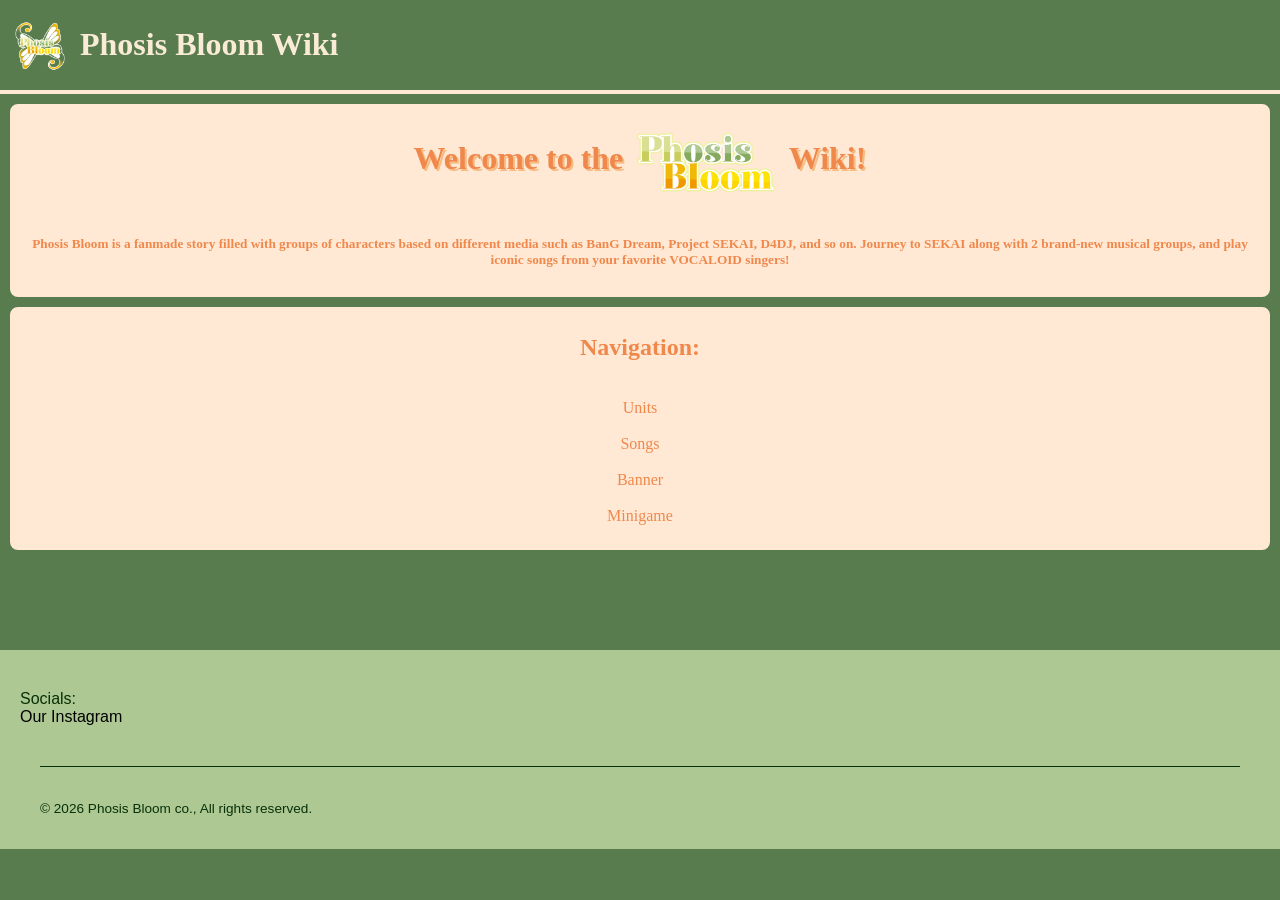
<file: index.html>
<!DOCTYPE html>
<html lang="en">
<link rel="stylesheet" href="style.css">
<style>

</style>

<head>
    <meta charset="UTF-8">
    <meta name="viewport" content="width=device-width, initial-scale=1.0">
    <title>Phosis Bloom Wiki</title>
    <link rel="icon" type="image/x-icon" href="favicon.ico">
</head>

<body>
<div>
    <a href="home.html"><img id="ico" src="Phobloom.png"></a>
    <h1 id="tite">Phosis Bloom Wiki</h1>
    <hr id="top"/>
</div>

<div class="content">
<h1 style="text-shadow:2px 2px #f5bc83">Welcome to the <img id="titeimg" src="phostite.png" > Wiki! </h1>
<h5>Phosis Bloom is a fanmade story filled with groups of characters based  on different media such as BanG Dream, Project SEKAI, D4DJ, and so on. 
    Journey to SEKAI along with 2 brand-new musical groups, and play iconic songs from your favorite VOCALOID singers! </h5>
</div>
<div class="content">
    <h2>Navigation:</h2><br>
    <a href="Units/units.html">Units</a><br>
    <a href="Songs/songs.html">Songs</a><br>
    <a href="Banner/banner.html">Banner</a><br>
    <a href="rockpaperscissor.html">Minigame</a><br>
</div>

<footer class="site-footer">
    Socials:
        <br><a href="https://www.instagram.com/phosisbloom/" style="color:black">Our Instagram</a>
    <div class="footer-bottom">
    <p>&copy; 2026 Phosis Bloom co., All rights reserved.</p>
  </div>
</footer>

</body>


</html>
</file>
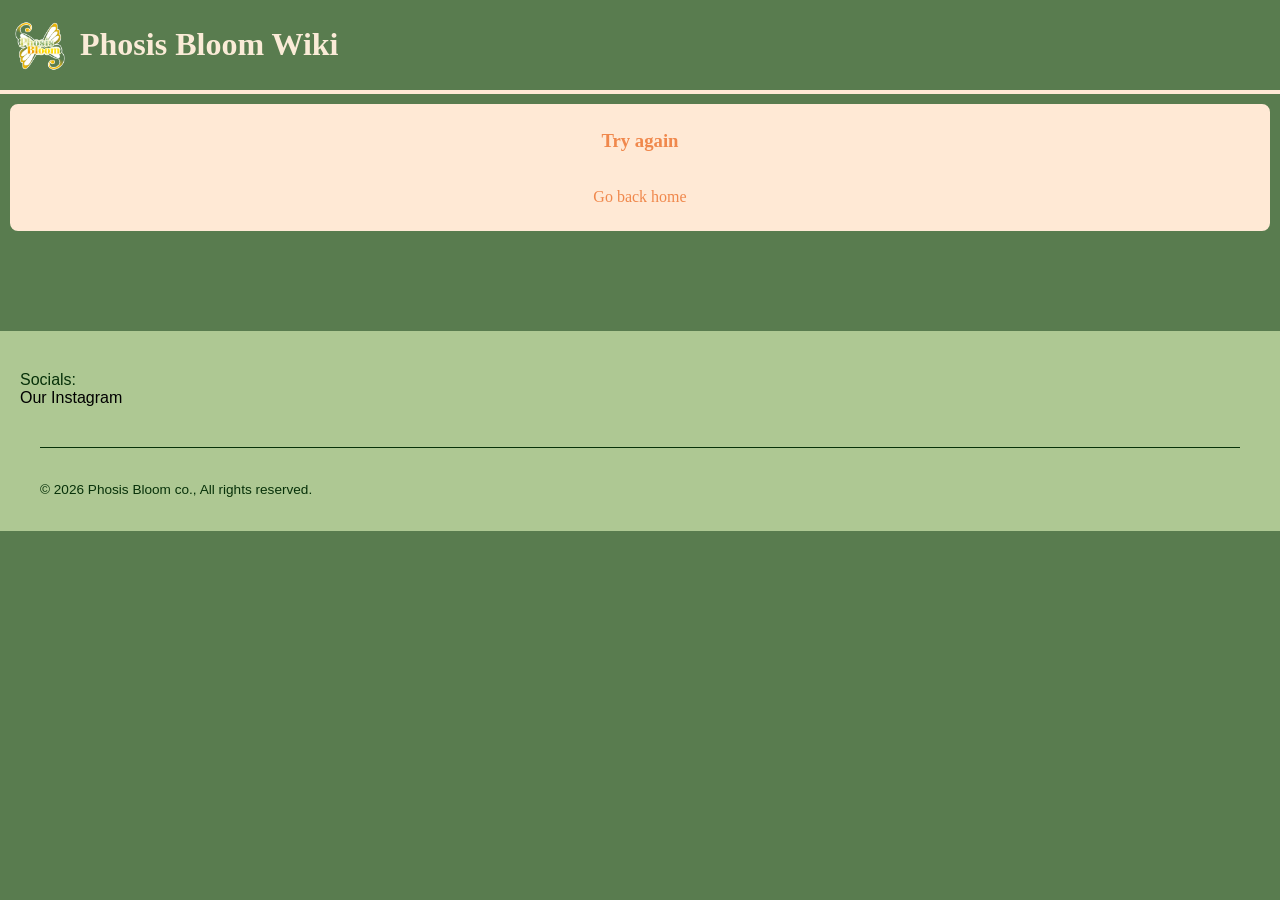
<file: rockpaperscissor.html>
<!DOCTYPE html>
<html lang="en">
<link rel="stylesheet" href="style.css">

<style>

</style>
<script src="rpsgame.js"></script>

<head>
    <meta charset="UTF-8">
    <meta name="viewport" content="width=device-width, initial-scale=1.0">
    <title>Phosis Bloom Wiki</title>
</head>

<body>
<div>
    <a href="index.html"><img id="ico" src="Phobloom.png"></a>
    <h1 id="tite">Phosis Bloom Wiki</h1>
    <hr id="top"/>
</div>

<div class="content">
    <a href="rockpaperscissor.html"><h3>Try again</h3></a><br>
    <a href="index.html">Go back home</a><br>
</div>

<footer class="site-footer">
    Socials:
        <br><a href="https://www.instagram.com/phosisbloom/" style="color:black">Our Instagram</a>
    <div class="footer-bottom">
    <p>&copy; 2026 Phosis Bloom co., All rights reserved.</p>
  </div>
</footer>

</body>


</html>
</file>
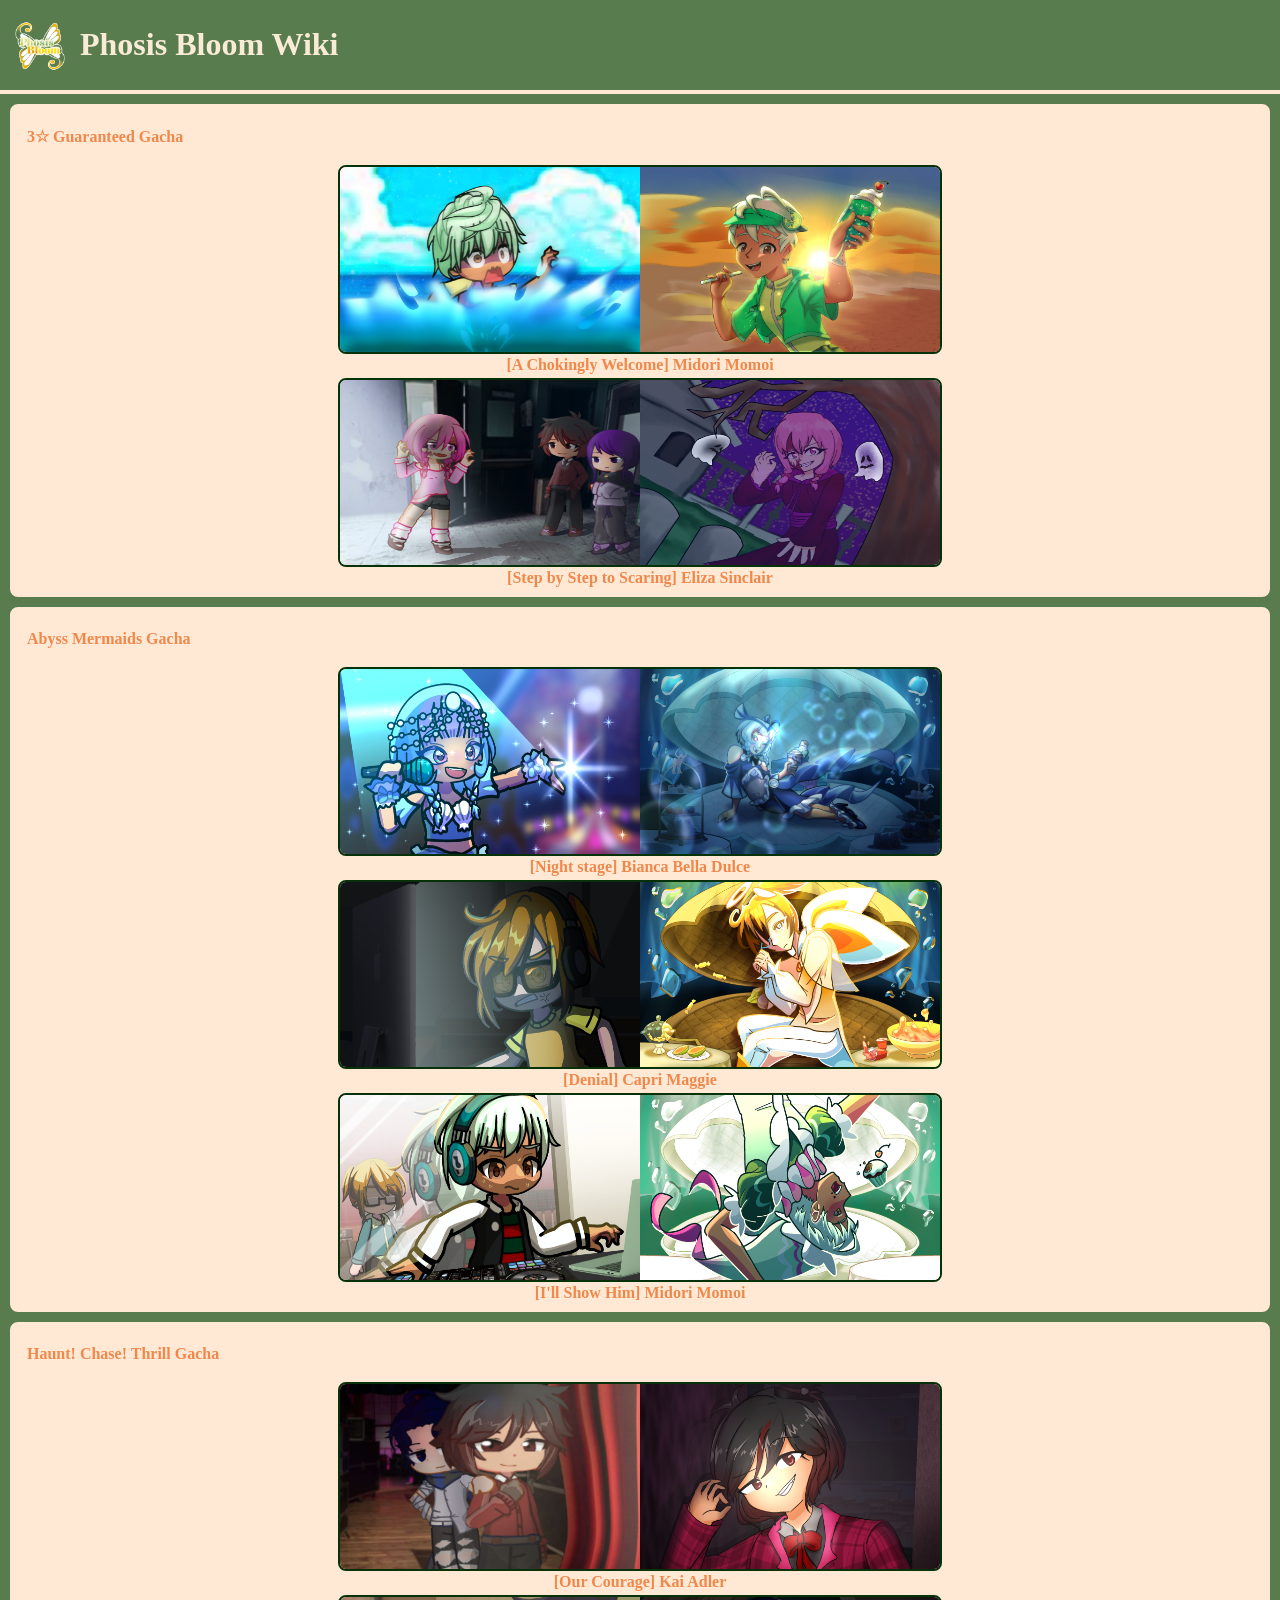
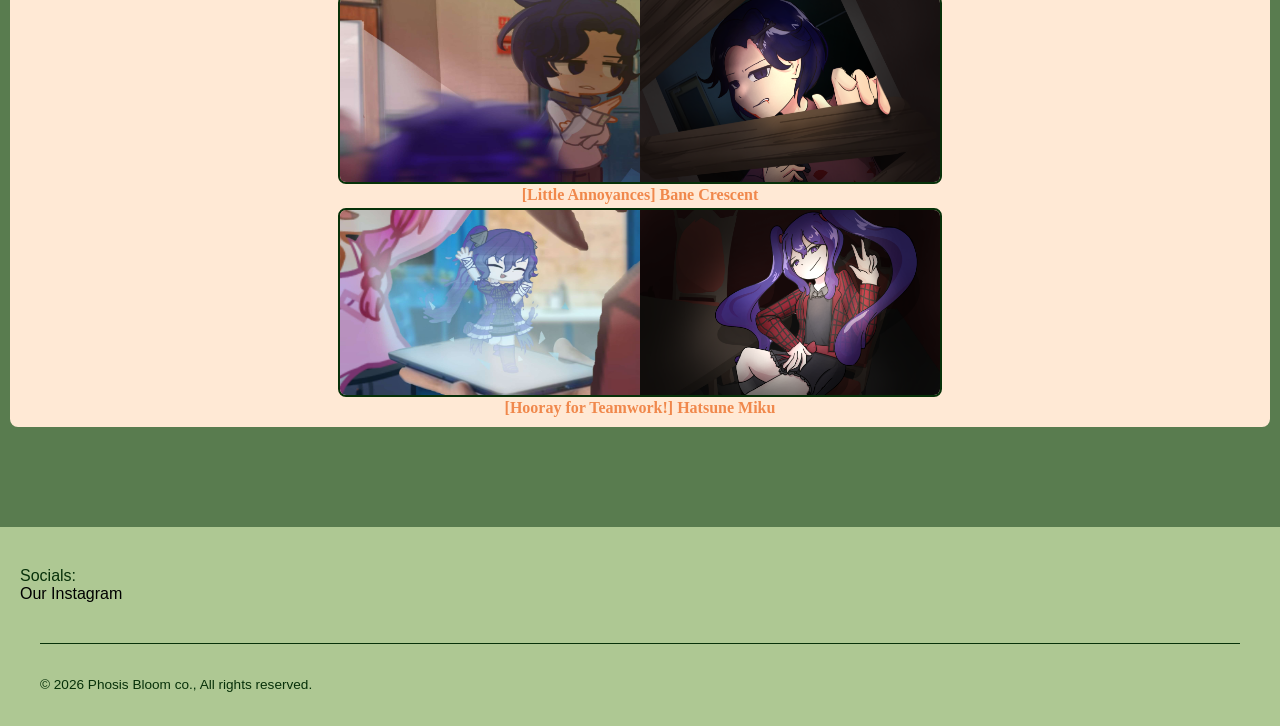
<file: Banner/banner.html>
<!DOCTYPE html>
<html lang="en">
<link rel="stylesheet" href="../style.css">
<style>

</style>

<head>
    <meta charset="UTF-8">
    <meta name="viewport" content="width=device-width, initial-scale=1.0">
    <title>Phosis Bloom Wiki</title>
</head>

<body>
<div>
    <a href="../index.html"><img id="ico" src="../Phobloom.png"></a>
    <h1 id="tite">Phosis Bloom Wiki</h1>
    <hr id="top"/>
</div>

<div class="content">
    <p id="Gtite"><strong>3☆ Guaranteed Gacha</strong></p>
    <table style="width:100%;font-weight:bold;">
        <tbody>
            <tr>
                <td colspan="2">
                <div class="cardsc">
                    <img alt="A chokingly welcome" src="Cards/untrmido.png" width="300" height="185">
                    <img alt="A chokingly welcome" src="Cards/Midoritr.png" width="300" height="185">
                    <br>
                </div>
                <div>
                    <span class="cardtxt">
                     [A Chokingly Welcome]  
                    <a href="../Units/units.html" title="Midori">Midori Momoi</a>
                    </span>
                </div>
                </td>
            </tr>
            <tr>
                <td colspan="2">
                <div class="cardsc">
                    <img alt="Step by step to scaring" src="Cards/1stUntr Eliza.png" width="300" height="185">
                    <img alt="Step by step to scaring" src="Cards/trainedErza.png" width="300" height="185">
                    <br>
                </div>
                <div>
                    <span class="cardtxt">
                     [Step by Step to Scaring]  
                    <a href="../Units/units.html" title="Eliza">Eliza Sinclair</a>
                    </span>
                </div>
                </td>
            </tr>
        </tbody>
    </table>
</div>
<div class="content">
    <p id="Gtite"><strong>Abyss Mermaids Gacha</strong></p>
        <table style="width:100%;font-weight:bold">
            <tbody>
            <tr>
                <td colspan="2">
                <div class="cardsc">
                    <img alt="Night Stage" src="Cards/b1bellauntr.png" width="300" height="185">
                    <img alt="Night Stage" src="Cards/b1bellatr.png" width="300" height="185">
                    <br>
                </div>
                <div>
                    <span class="cardtxt">
                     [Night stage]  
                    <a href="../Units/units.html" title="Bella">Bianca Bella Dulce</a>
                    </span>
                </div>
                </td>
            </tr>
            <tr>
                <td colspan="2">
                <div class="cardsc">
                    <img alt="Denial" src="Cards/b1jadeyuntr.png" width="300" height="185">
                    <img alt="Denial" src="Cards/b1magtr.png" width="300" height="185">
                    <br>
                </div>
                <div>
                    <span class="cardtxt">
                     [Denial]  
                    <a href="../Units/units.html" title="Mag">Capri Maggie</a>
                    </span>
                </div>
                </td>
            </tr>
            <tr>
                <td colspan="2">
                <div class="cardsc">
                    <img alt="I'll Show Him" src="Cards/b1midountr.png" width="300" height="185">
                    <img alt="I'll Show Him" src="Cards/b1midotr.png" width="300" height="185">
                    <br>
                </div>
                <div>
                    <span class="cardtxt">
                     [I'll Show Him]  
                    <a href="../Units/units.html" title="Midori">Midori Momoi</a>
                    </span>
                </div>
                </td>
            </tr>
        </tbody>
    </table>
</div>
<div class="content">
        <p id="Gtite"><strong>Haunt! Chase! Thrill Gacha</strong></p>
        <table style="width:100%;font-weight:bold">
            <tbody>
            <tr>
                <td colspan="2">
                <div class="cardsc">
                    <img alt="Our Courage" src="Cards/K1untr Kai.jpg" width="300" height="185">
                    <img alt="Our Courage" src="Cards/K1kaitr.png" width="300" height="185">
                    <br>
                </div>
                <div>
                    <span class="cardtxt">
                     [Our Courage]  
                    <a href="../Units/units.html" title="Kai">Kai Adler</a>
                    </span>
                </div>
                </td>
            </tr>
            <tr>
                <td colspan="2">
                <div class="cardsc">
                    <img alt="Little Annoyances" src="Cards/K1untr Bane.jpg" width="300" height="185">
                    <img alt="Little Annoyances" src="Cards/K1banetr.png" width="300" height="185">
                    <br>
                </div>
                <div>
                    <span class="cardtxt">
                     [Little Annoyances]  
                    <a href="../Units/units.html" title="Bane">Bane Crescent</a>
                    </span>
                </div>
                </td>
            </tr>
            <tr>
                <td colspan="2">
                <div class="cardsc">
                    <img alt="Hooray for Teamwork!" src="Cards/K1untr Miku.jpg" width="300" height="185">
                    <img alt="Hooray for Teamwork!" src="Cards/K1mikutr.png" width="300" height="185">
                    <br>
                </div>
                <div>
                    <span class="cardtxt">
                     [Hooray for Teamwork!]  
                    <a href="../Units/units.html" title="Miku">Hatsune Miku</a>
                    </span>
                </div>
                </td>
            </tr>
        </tbody>
    </table>
</div>

<footer class="site-footer">
    Socials:
        <br><a href="https://www.instagram.com/phosisbloom/" style="color:black">Our Instagram</a>
    <div class="footer-bottom">
    <p>&copy; 2026 Phosis Bloom co., All rights reserved.</p>
  </div>
</footer>

</body>
</html>
</file>
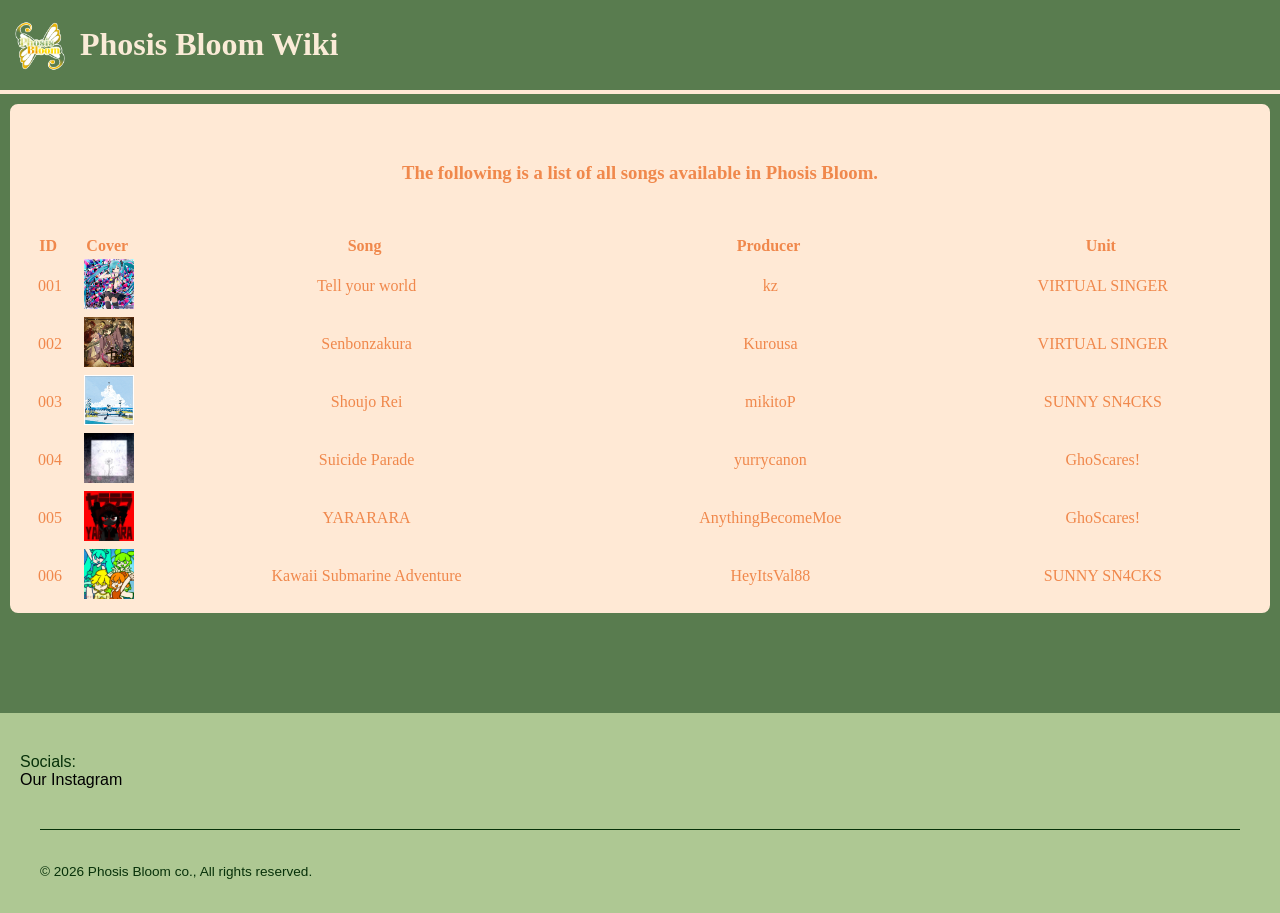
<file: Songs/songs.html>
<!DOCTYPE html>
<html lang="en">
<link rel="stylesheet" href="../style.css">
<style>

</style>

<head>
    <meta charset="UTF-8">
    <meta name="viewport" content="width=device-width, initial-scale=1.0">
    <title>Phosis Bloom Wiki</title>
</head>

<body>
<div>
    <a href="../index.html"><img id="ico" src="../Phobloom.png"></a>
    <h1 id="tite">Phosis Bloom Wiki</h1>
    <hr id="top"/>
</div>

<div class="content">
<p style="text-align: left"><h3>The following is a list of all songs available in Phosis Bloom.</h3></p>
<table style="width: 100%;text-align:center;white-space:pre;">
    <thead>
        <tr>
            <th>ID </th>
            <th>Cover </th>
            <th>Song </th>
            <th>Producer </th>
            <th>Unit </th>
        </tr>
    </thead>
    <tbody>
        <tr>
        <td>001</td>
        <td style="width:50px; white-space:normal;">
            <img alt=" Cover" src="Covers/Tell_Your_World_Game_Cover.png" width="50" height="50">
        </td>
        <td style="White-space:normal">
            Tell your world
        </td>
        <td style="white-space:normal;">kz</td>
        <td>VIRTUAL SINGER</td>
        </tr>
        <tr>
        <td>002</td>
        <td style="width:50px; white-space:normal;">
            <img alt="Cover" src="Covers/Senbonzakura_Game_Cover.png" width="50" height="50">
        </td>
        <td style="White-space:normal">
            Senbonzakura
        </td>
        <td style="white-space:normal;">Kurousa</td>
        <td>VIRTUAL SINGER</td>
        </tr>
        <tr>
        <td>003</td>
        <td style="width:50px; white-space:normal;">
            <img alt="Cover" src="Covers/Shoujorei_Game_Cover.webp" width="50" height="50">
        </td>
        <td style="White-space:normal">
            Shoujo Rei
        </td>
        <td style="white-space:normal;">mikitoP</td>
        <td>SUNNY SN4CKS</td>
        </tr>
        <tr>
        <td>004</td>
        <td style="width:50px; white-space:normal;">
            <img alt="Cover" src="Covers/Suicide_Parade_Game_Cover.webp" width="50" height="50">
        </td>
        <td style="White-space:normal">
            Suicide Parade
        </td>
        <td style="white-space:normal;">yurrycanon</td>
        <td>GhoScares!</td>
        </tr>
        <tr>
        <td>005</td>
        <td style="width:50px; white-space:normal;">
            <img alt="Cover" src="Covers/yararara_cover.jpg" width="50" height="50">
        </td>
        <td style="White-space:normal">
            YARARARA
        </td>
        <td style="white-space:normal;">AnythingBecomeMoe</td>
        <td>GhoScares!</td>
        </tr>
        <tr>
        <td>006</td>
        <td style="width:50px; white-space:normal;">
            <img alt="Cover" src="Covers/Kawaii Submarine Adventure.jpe" width="50" height="50">
        </td>
        <td style="White-space:normal">
            Kawaii Submarine Adventure
        </td>
        <td style="white-space:normal;">HeyItsVal88</td>
        <td>SUNNY SN4CKS</td>
        </tr>
    </tbody>
</table>
</div>


<footer class="site-footer">
    Socials:
        <br><a href="https://www.instagram.com/phosisbloom/" style="color:black">Our Instagram</a>
    <div class="footer-bottom">
    <p>&copy; 2026 Phosis Bloom co., All rights reserved.</p>
  </div>
</footer>

</body>
</html>
</file>
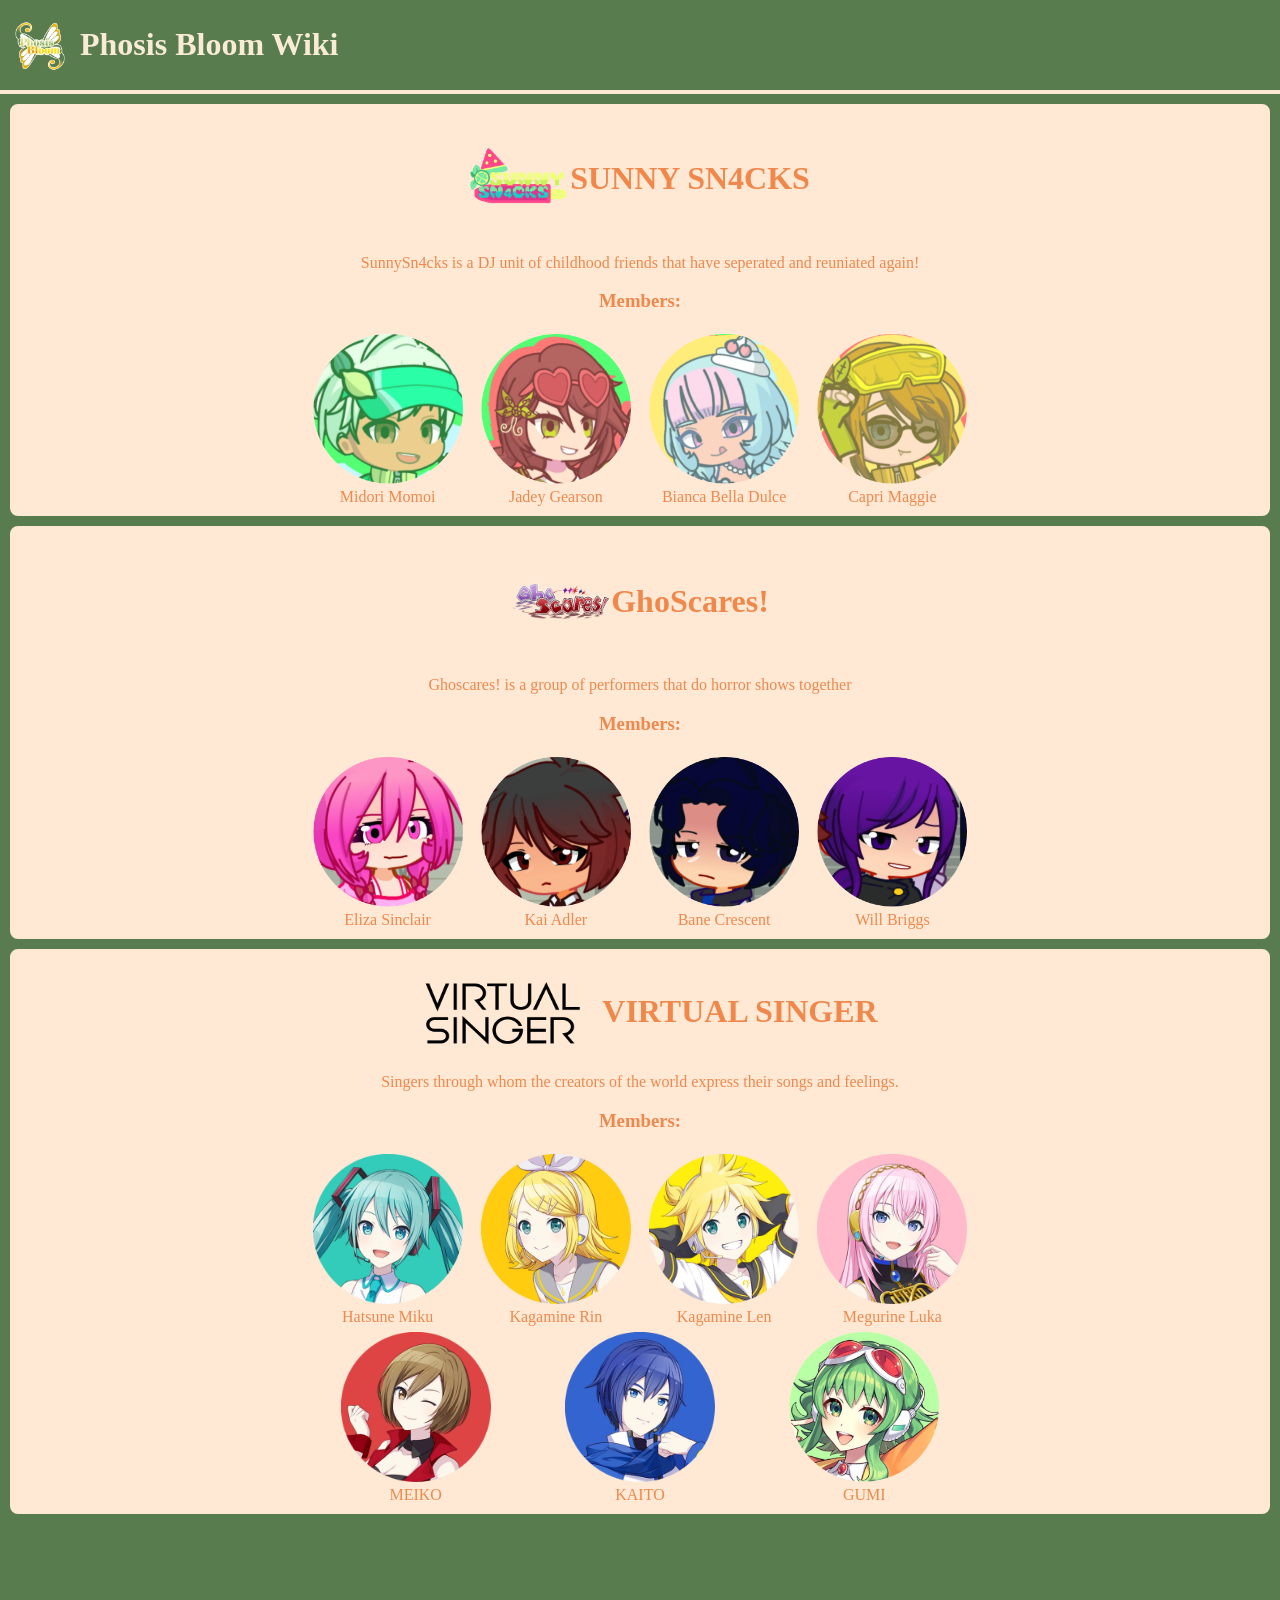
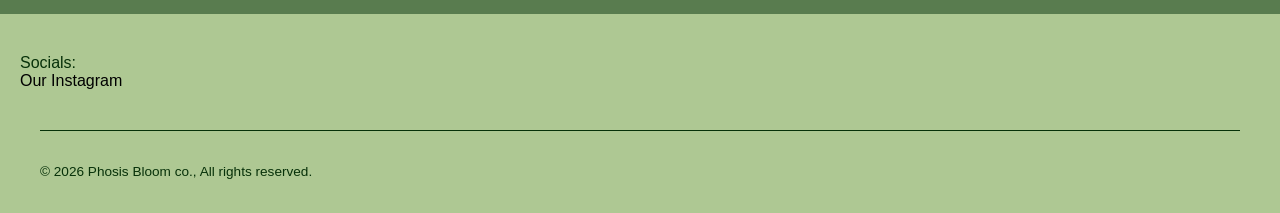
<file: Units/units.html>
<!DOCTYPE html>
<html lang="en">
<link rel="stylesheet" href="../style.css">
<style>

</style>

<head>
    <meta charset="UTF-8">
    <meta name="viewport" content="width=device-width, initial-scale=1.0">
    <title>Phosis Bloom Wiki</title>
</head>

<body>
<div>
    <a href="../index.html"><img id="ico" src="../Phobloom.png"></a>
    <h1 id="tite">Phosis Bloom Wiki</h1>
    <hr id="top"/>
</div>

<div class="content">
    <h1><img src="../sunnys.png" style="width:100px;height:100px;vertical-align: middle;">SUNNY SN4CKS</h1>
    SunnySn4cks is a DJ unit of childhood friends that have seperated and reuniated again!
    <h3>Members:</h3>
    <table style="width:675px;margin:auto">
        <tbody>
            <td style="text-align: center;">
                <a href="units.html" title="Midori">
                    <img src="Midoico.png" style="height:150px;height:150px;">
                </a>
                <br>
                <a href="https://www.wattpad.com/1532130392-bright-bloomy-sunny-sn4cks-members" title="Midori">Midori Momoi</a>
            </td>
            <td style="text-align: center;">
                <a href="units.html" title="Jadey">
                    <img src="Jadeyico.png" style="height:150px;height:150px;">
                </a>
                <br>
                <a href="https://www.wattpad.com/1532130392-bright-bloomy-sunny-sn4cks-members" title="Jadey">Jadey Gearson</a>
            </td>
            <td style="text-align: center;">
                <a href="units.html" title="Bella">
                    <img src="Bellaico.png" style="height:150px;height:150px;">
                </a>
                <br>
                <a href="https://www.wattpad.com/1532130392-bright-bloomy-sunny-sn4cks-members" title="Bella">Bianca Bella Dulce</a>
            </td>
            <td style="text-align: center;">
                <a href="units.html" title="Mag">
                    <img src="Magico.png" style="height:150px;height:150px;">
                </a>
                <br>
                <a href="https://www.wattpad.com/1532130392-bright-bloomy-sunny-sn4cks-members" title="Mag">Capri Maggie</a>
            </td>
        </tbody>
    </table>
</div>

<div class="content">
    <h1><img src="../Ghosca.png" style="width:100px;height:100px;vertical-align: middle;">GhoScares!</h1>
    Ghoscares! is a group of performers that do horror shows together
    <h3>Members:</h3>
    <table style="width:675px;margin:auto">
        <tbody>
            <td style="text-align: center;">
                <a href="units.html" title="Eliza">
                    <img src="Elizico.png" style="height:150px;height:150px;">
                </a>
                <br>
                <a href="https://characterhub.com/character/eliza-sinclair" title="Eliza">Eliza Sinclair</a>
            </td>
            <td style="text-align: center;">
                <a href="units.html" title="Eliza">
                    <img src="Kaiico.png" style="height:150px;height:150px;">
                </a>
                <br>
                <a href="uhttps://characterhub.com/character/kai-adler" title="Kai">Kai Adler</a>
            </td>
            <td style="text-align: center;">
                <a href="units.html" title="Bane Crescent">
                    <img src="Baneico.png" style="height:150px;height:150px;">
                </a>
                <br>
                <a href="https://characterhub.com/character/bane-crescent" title="Bane">Bane Crescent</a>
            </td>
            <td style="text-align: center;">
                <a href="units.html" title="Will">
                    <img src="Willico.png" style="height:150px;height:150px;">
                </a>
                <br>
                <a href="https://characterhub.com/character/will-briggs" title="Will">Will Briggs</a>
            </td>
        </tbody>
    </table>
</div>

<div class="content">
    <h1><img src="../ViruSing.png" style="width:200px;height:75px;vertical-align: middle;">VIRTUAL SINGER</h1>
    Singers through whom the creators of the world express their songs and feelings. 
    <h3>Members:</h3>
    <table style="width:675px;margin:auto">
        <tbody>
            <td style="text-align: center;">
                <a href="https://vocaloid.fandom.com/wiki/Hatsune_Miku" title="Miku">
                    <img src="Mikiico.webp" style="height:150px;height:150px;">
                </a>
                <br>
                <a href="https://vocaloid.fandom.com/wiki/Hatsune_Miku" title="Miku">Hatsune Miku</a>
            </td>
            <td style="text-align: center;">
                <a href="https://vocaloid.fandom.com/wiki/Kagamine_Rin_%26_Len" title="Rin">
                    <img src="Rinico.webp" style="height:150px;height:150px;">
                </a>
                <br>
                <a href="https://vocaloid.fandom.com/wiki/Kagamine_Rin_%26_Len" title="Rin">Kagamine Rin</a>
            </td>
            <td style="text-align: center;">
                <a href="https://vocaloid.fandom.com/wiki/Kagamine_Rin_%26_Len" title="Len">
                    <img src="Lenico.webp" style="height:150px;height:150px;">
                </a>
                <br>
                <a href="https://vocaloid.fandom.com/wiki/Kagamine_Rin_%26_Len" title="Len">Kagamine Len</a>
            </td>
            <td style="text-align: center;">
                <a href="https://vocaloid.fandom.com/wiki/Megurine_Luka" title="Luka">
                    <img src="Lukaico.webp" style="height:150px;height:150px;">
                </a>
                <br>
                <a href="https://vocaloid.fandom.com/wiki/Megurine_Luka" title="Luka">Megurine Luka</a>
            </td>
        </tbody>
    </table>
        <table style="width:675px;margin:auto">
        <tbody>
            <td style="text-align: center;">
                <a href="https://vocaloid.fandom.com/wiki/MEIKO" title="Meiko">
                    <img src="Meiico.webp" style="height:150px;height:150px;">
                </a>
                <br>
                <a href="https://vocaloid.fandom.com/wiki/MEIKO" title="Meiko">MEIKO</a>
            </td>
            <td style="text-align: center;">
                <a href="https://vocaloid.fandom.com/wiki/KAITO" title="Kaito">
                    <img src="Kaiico.webp" style="height:150px;height:150px;">
                </a>
                <br>
                <a href="https://vocaloid.fandom.com/wiki/KAITO" title="Kaito">KAITO</a>
            </td>
            <td style="text-align: center;">
                <a href="https://vocaloid.fandom.com/wiki/GUMI" title="Gumi">
                    <img src="Gumiico.png" style="height:150px;height:150px;">
                </a>
                <br>
                <a href="https://vocaloid.fandom.com/wiki/GUMI" title="Gumi">GUMI</a>
            </td>
        </tbody>
    </table>
</div>

<footer class="site-footer">
    Socials:
    <br><a href="https://www.instagram.com/phosisbloom/" style="color:black">Our Instagram</a>
    <div class="footer-bottom">
    <p>&copy; 2026 Phosis Bloom co., All rights reserved.</p>
  </div>
</footer>


</body>
</html>
</file>
<file: style.css>
body {
    /*background-image:linear-gradient(to bottom, rgba(179, 233, 206,1),rgba(179, 233, 206,0.5));
    background-repeat: no-repeat;
    background-size:cover;*/
    background-color: #597C4F;
    color:rgb(240, 136, 76);
    margin:0px;
}

#tite {
    text-align: left;
    padding: 5px;
    color:antiquewhite;
    font-family: 'trebuchet MS';
}

#top {
    height:4px;
    border-width:0;
    color:gray;
    background-color:rgb(255, 233, 213);
    margin: 0px;
}

#ico {
    width:50px;
    height:50px;
    float:left;
    padding-left:15px;
    padding-right:15px;
}

.content {
    border: 2px solid rgb(255, 233, 213);
    background-color: rgb(255, 233, 213);
    border-radius: 8px;
    padding: 5px;
    margin: 10px;
    display: flex;
    flex-direction: column;
    flex-basis: 250px;
    text-align: center;
}

#titeimg {
    width:150px;
    height:60px;
    margin: 0px;
    padding:0px;
    vertical-align: middle;
}

a:link {
  text-decoration: none;
  color:rgb(240, 136, 76);
}

a:visited {
  text-decoration: none;
  color:rgb(240, 136, 76);
}

a:hover {
  text-decoration: underline;
  color:rgb(240, 136, 76);
}

a:active {
  text-decoration: underline;
  color:rgb(240, 136, 76);
}

.site-footer {
  background-color: #AEC893;
  color: #073109;
  padding: 40px 20px 20px 20px;
  font-family: sans-serif;
  margin-top: 100px;
}

.footer-bottom {
  max-width: 1200px;
  margin: 40px auto 0 auto;
  padding-top: 20px;
  border-top: 1px solid #073109;
  font-size: 0.85rem;
  color: #073109;
}

#Gtite {
  text-align: left;
  margin-left:10px;
}

.cardsc {
  display:inline-flex;
  width:600px;
  border-radius: 8px;
  overflow:hidden;
  border: 2px solid #073109;
}

.cardtxt {
  margin-top: 8px;
  font-size: 1rem;
}
</file>
